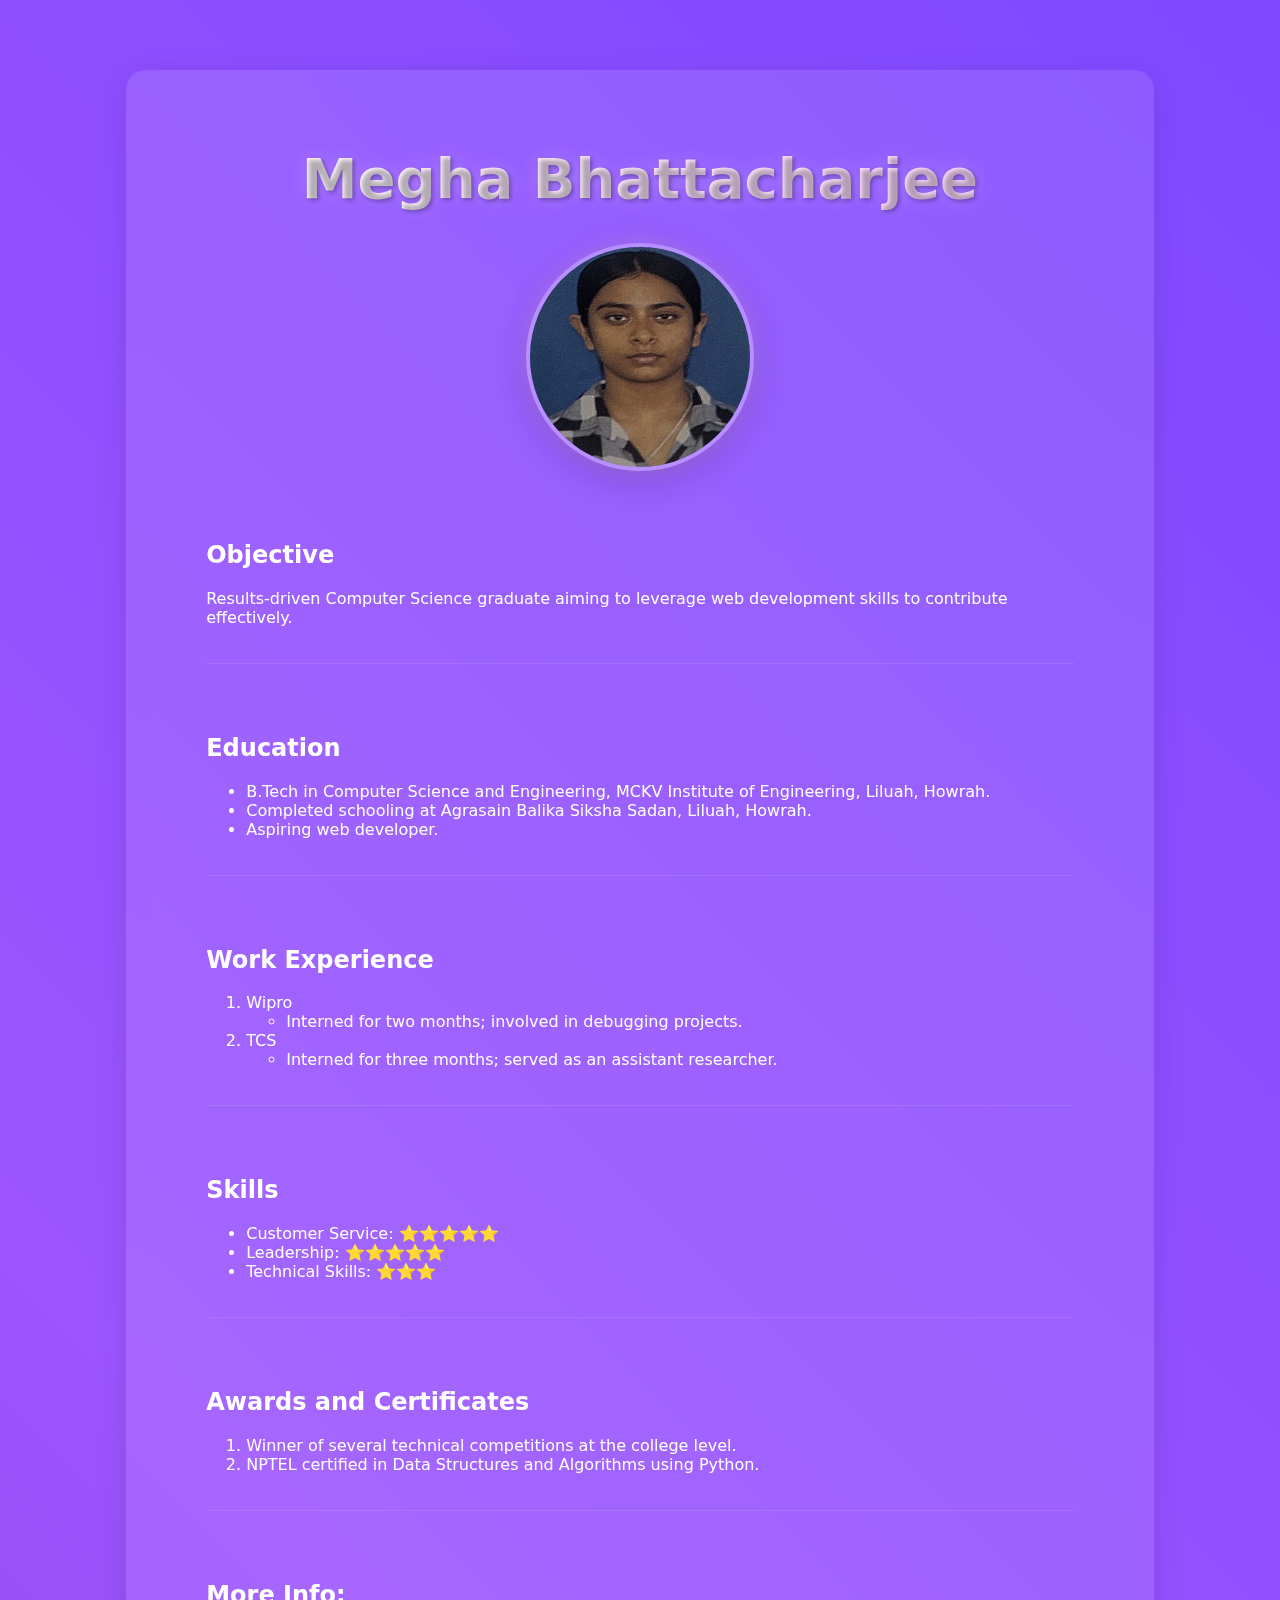
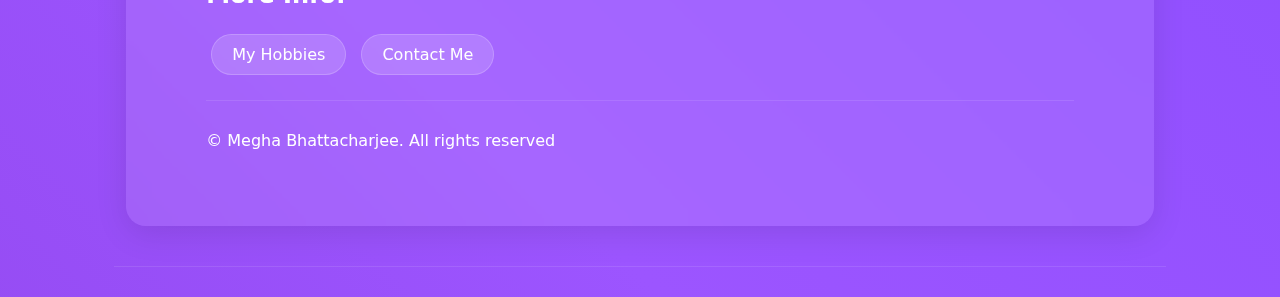
<file: index.html>
<!doctype html>
<html lang="en">
    <head>
        <meta charset="UTF-8" />
        <meta name="viewport" content="width=device-width, initial-scale=1.0" />
        <title>My Resume</title>
        <link rel="stylesheet" href="styles.css" />
    </head>
    <body>
        <div class="glass-container">
            <div class="content-wrapper">
                <h1>Megha Bhattacharjee</h1>
                <img
                    src="./Pi7_Tool_WhatsApp Image 2024-02-07 at 9.24.59 PM.jpeg"
                    class="profile-image"
                    alt="Picture of Megha Bhattacharjee"
                />
                <section>
                    <h2>Objective</h2>
                    <p>
                        Results-driven Computer Science graduate aiming to
                        leverage web development skills to contribute
                        effectively.
                    </p>
                </section>
                <section>
                    <h2>Education</h2>
                    <ul>
                        <li>
                            B.Tech in Computer Science and Engineering, MCKV
                            Institute of Engineering, Liluah, Howrah.
                        </li>
                        <li>
                            Completed schooling at Agrasain Balika Siksha Sadan,
                            Liluah, Howrah.
                        </li>
                        <li>Aspiring web developer.</li>
                    </ul>
                </section>
                <section>
                    <h2>Work Experience</h2>
                    <ol>
                        <li>
                            Wipro
                            <ul>
                                <li>
                                    Interned for two months; involved in
                                    debugging projects.
                                </li>
                            </ul>
                        </li>
                        <li>
                            TCS
                            <ul>
                                <li>
                                    Interned for three months; served as an
                                    assistant researcher.
                                </li>
                            </ul>
                        </li>
                    </ol>
                </section>
                <section>
                    <h2>Skills</h2>
                    <ul>
                        <li>
                            <span class="skill-rating"
                                >Customer Service: ⭐️⭐️⭐️⭐️⭐️</span
                            >
                        </li>
                        <li>
                            <span class="skill-rating"
                                >Leadership: ⭐️⭐️⭐️⭐️⭐️</span
                            >
                        </li>
                        <li>
                            <span class="skill-rating"
                                >Technical Skills: ⭐️⭐️⭐️</span
                            >
                        </li>
                    </ul>
                </section>
                <section>
                    <h2>Awards and Certificates</h2>
                    <ol>
                        <li>
                            Winner of several technical competitions at the
                            college level.
                        </li>
                        <li>
                            NPTEL certified in Data Structures and Algorithms
                            using Python.
                        </li>
                    </ol>
                </section>
                <section>
                    <h2>More Info:</h2>
                    <div class="links-container">
                        <a href="./hobbies.html">My Hobbies</a>
                        <a href="./contactme.html">Contact Me</a>
                    </div>
                </section>
                <footer>
                    <p>© Megha Bhattacharjee. All rights reserved</p>
                </footer>
            </div>
        </div>
        <!-- Script tags -->
        <script src="index.js"></script>
    </body>
</html>
</file>
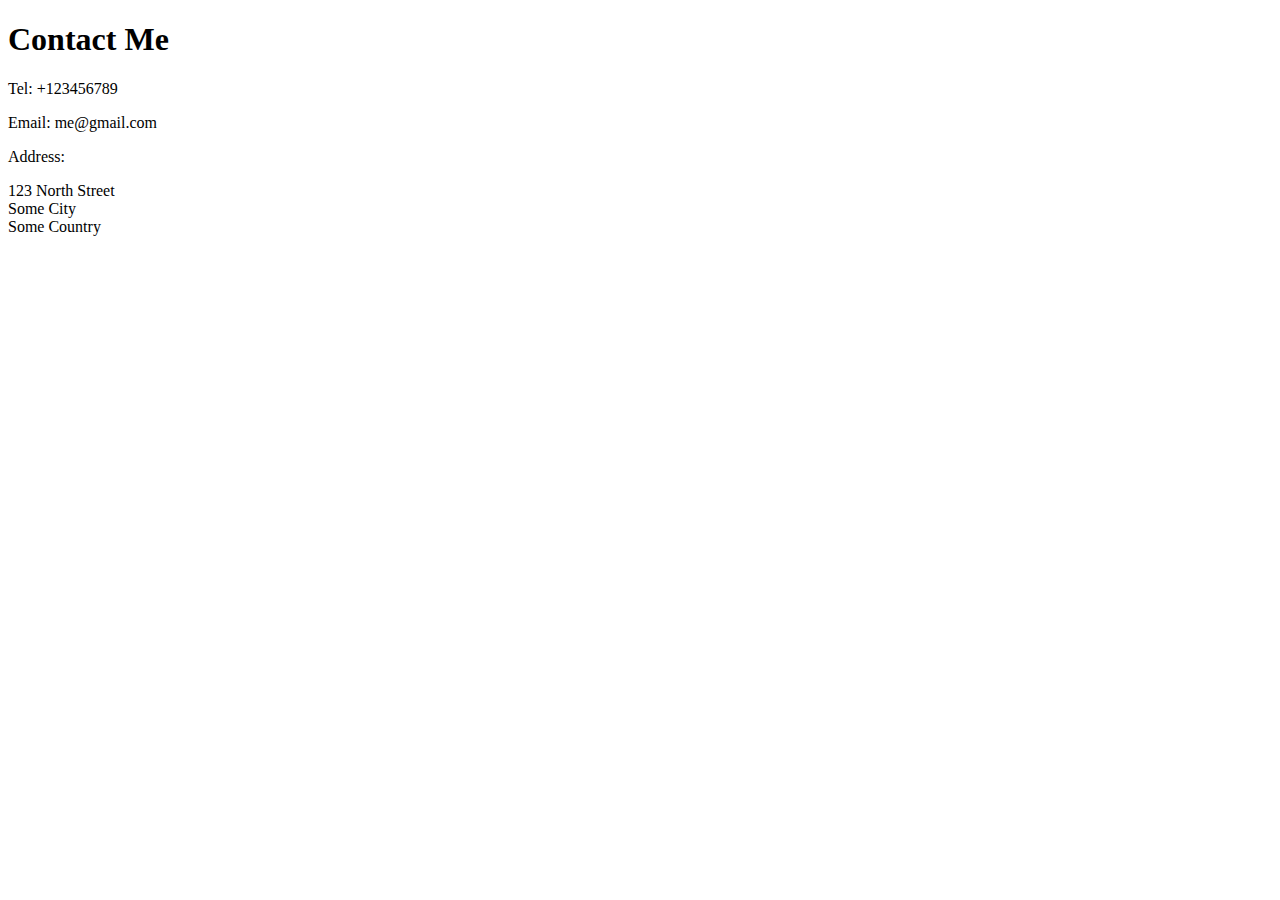
<file: contactme.html>
<!DOCTYPE html>
<html lang="en">
<head>
    <meta charset="UTF-8">
    <meta name="viewport" content="width=device-width, initial-scale=1.0">
    <title>My contact</title>
</head>
<body>
    <h1>Contact Me</h1>
<p>Tel: +123456789</p>
<p>Email: me@gmail.com</p>
<p>Address:</p>
<p>
  123 North Street<br />
  Some City<br />
  Some Country <br />
</p>
</body>
</html>
</file>
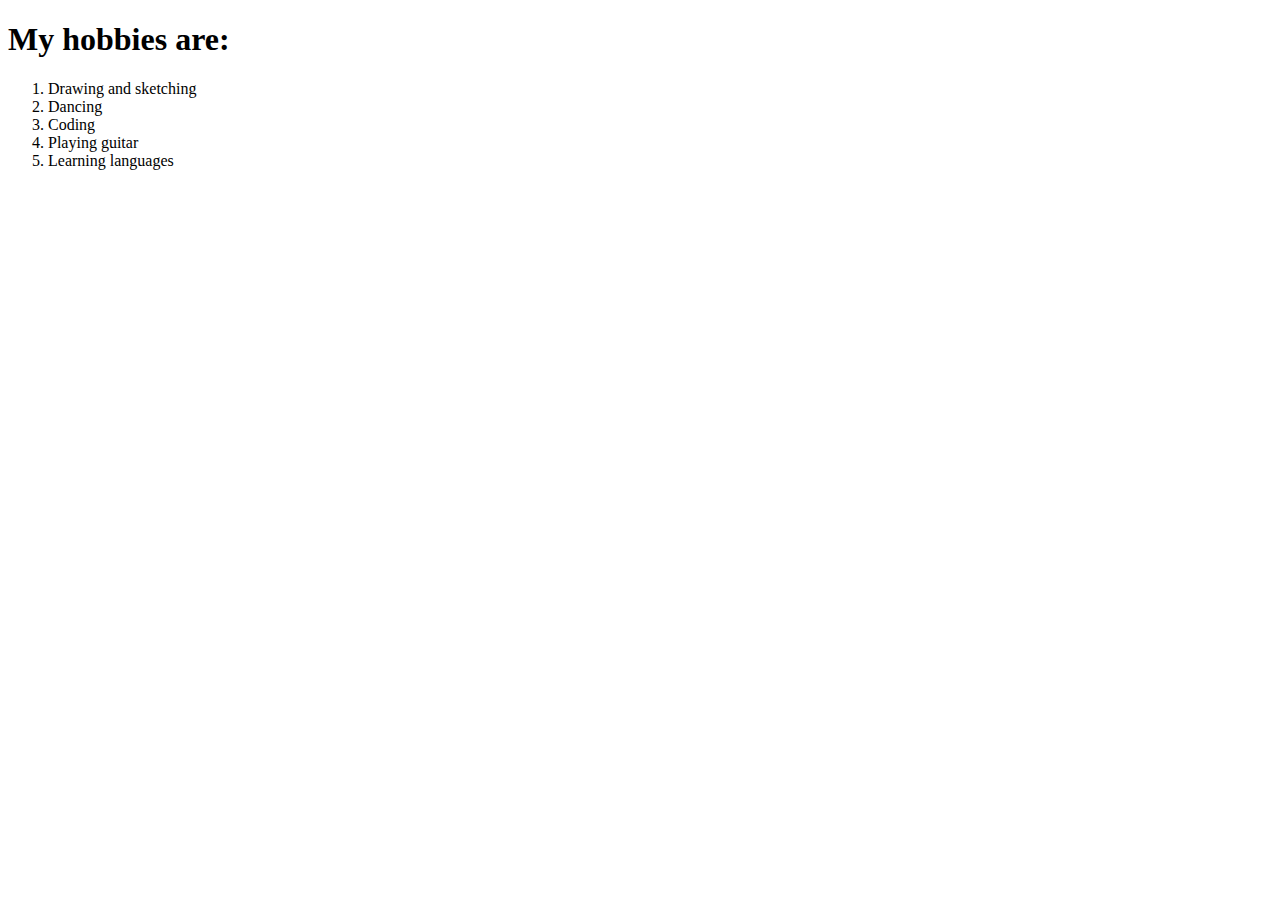
<file: hobbies.html>
<!DOCTYPE html>
<html lang="en">
<head>
    <meta charset="UTF-8">
    <meta name="viewport" content="width=device-width, initial-scale=1.0">
    <title>Hobbies</title>
</head>
<body>
    <h1>My hobbies are:</h1>
    <ol>
        <li>Drawing and sketching</li>
        <li>Dancing</li>
        <li>Coding</li>
        <li>Playing guitar</li>
        <li>Learning languages</li>
    </ol>
</body>
</html>
</file>
<file: styles.css>
body {
    font-family:
        "Inter",
        system-ui,
        -apple-system,
        sans-serif;
    margin: 0;
    padding: 0;
    color: #fff;
    background: linear-gradient(45deg, #650599 0%, #9c55ff 50%, #5534ff 100%);
    background-size: 400% 400%;
    animation: gradient 15s ease infinite;
    min-height: 100vh;
    position: relative;
    overflow-x: hidden;
    display: flex;
    justify-content: center;
    align-items: center;
}

/* Main container with glass effect */
.glass-container {
    background: rgba(255, 255, 255, 0.1);
    backdrop-filter: blur(10px);
    -webkit-backdrop-filter: blur(10px);
    padding: 40px;
    width: 90%;
    max-width: 1200px;
    min-height: 95vh;
    overflow-y: auto;
    position: relative;
    z-index: 0;
    border-radius: 20px;
    box-shadow: 0 8px 32px rgba(0, 0, 0, 0.1);
    margin: 20px auto;
}

/* Content wrapper */
.content-wrapper {
    max-width: 900px;
    margin: 0 auto;
    padding: 20px 40px;
    height: 100%;
}

@keyframes gradient {
    0% {
        background-position: 0% 50%;
    }
    50% {
        background-position: 100% 50%;
    }
    100% {
        background-position: 0% 50%;
    }
}

/* Mouse tracker */
.mouse-tracker {
    position: fixed;
    pointer-events: none;
    width: 400px;
    height: 400px;
    background: radial-gradient(
        circle,
        rgba(255, 137, 251, 0.15) 0%,
        rgba(155, 89, 182, 0.1) 35%,
        rgba(255, 255, 255, 0) 70%
    );
    border-radius: 50%;
    transform: translate(-50%, -50%);
    z-index: 10;
}

h1 {
    text-align: center;
    font-size: 3.5rem;
    margin: 1rem 0 2rem 0;
    text-shadow:
        2px 2px 4px rgba(0, 0, 0, 0.3),
        0 0 20px rgba(255, 255, 255, 0.2);
    background: linear-gradient(45deg, #fff, #ffd1ff);
    -webkit-background-clip: text;
    background-clip: text;
    color: transparent;
}

.profile-image {
    display: block;
    margin: 20px auto;
    height: 220px;
    width: 220px;
    border-radius: 50%;
    border: 4px solid rgba(255, 255, 255, 0.3);
    box-shadow:
        0 8px 32px rgba(0, 0, 0, 0.2),
        0 0 20px rgba(255, 192, 253, 0.3);
    transition: transform 0.3s ease;
}

.profile-image:hover {
    transform: scale(1.05);
}

section {
    margin: 30px 0;
    padding: 20px 0;
    border-bottom: 1px solid rgba(255, 255, 255, 0.1);
    transition: transform 0.3s ease;
}

section:hover {
    transform: translateX(10px);
}

a {
    color: #fff;
    text-decoration: none;
    padding: 10px 20px;
    border-radius: 25px;
    background: rgba(255, 255, 255, 0.15);
    transition: all 0.3s ease;
    display: inline-block;
    margin: 5px;
    border: 1px solid rgba(255, 255, 255, 0.2);
}

a:hover {
    background: rgba(255, 255, 255, 0.25);
    transform: translateY(-2px);
    box-shadow:
        0 5px 15px rgba(0, 0, 0, 0.2),
        0 0 20px rgba(255, 192, 253, 0.3);
}

/* Enhanced responsive design */
@media (max-width: 768px) {
    .glass-container {
        width: 95%;
        padding: 20px;
    }

    .content-wrapper {
        padding: 15px;
    }

    h1 {
        font-size: 2.5rem;
    }

    .profile-image {
        height: 180px;
        width: 180px;
    }
}

@media (max-width: 480px) {
    .glass-container {
        width: 100%;
        border-radius: 0;
        margin: 0;
    }

    .content-wrapper {
        padding: 10px;
    }

    h1 {
        font-size: 2rem;
    }

    .profile-image {
        height: 150px;
        width: 150px;
    }
}
</file>
